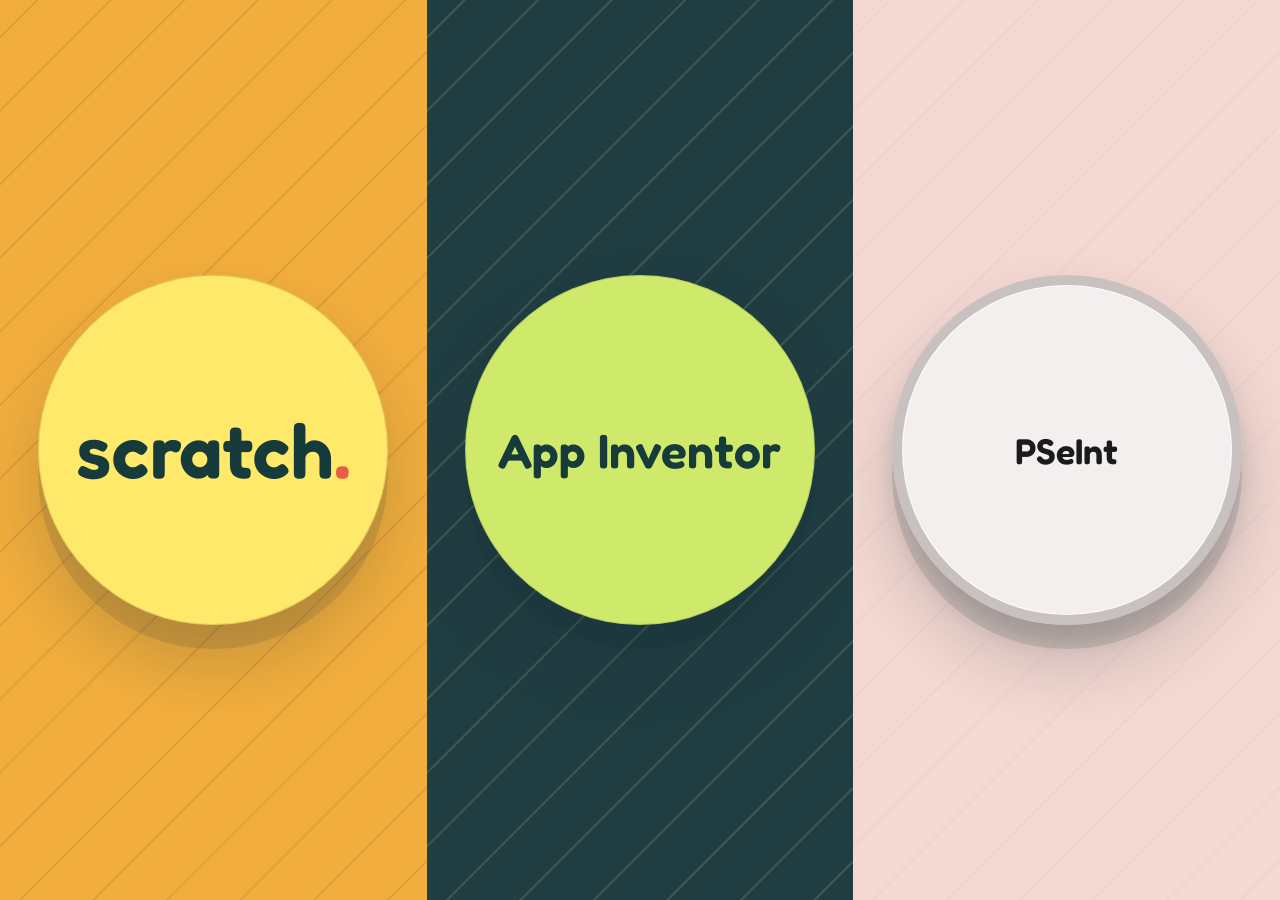
<file: index.html>
<!DOCTYPE html>
<html lang="es">
<head>
  <meta charset="UTF-8" />
  <meta name="viewport" content="width=device-width, initial-scale=1.0" />
  <meta name="theme-color" content="#f2ae3d" />
  <title>La Tribu Gamer | Scratch y App Inventor</title>
  <meta name="description" content="La Tribu Gamer: proyectos creados con Scratch y MIT App Inventor." />
  <link rel="preconnect" href="https://fonts.googleapis.com" />
  <link rel="preconnect" href="https://fonts.gstatic.com" crossorigin />
  <link href="https://fonts.googleapis.com/css2?family=DM+Mono:wght@400;500&family=Fredoka:wght@500;600;700&family=Space+Grotesk:wght@400;500;600;700&display=swap" rel="stylesheet" />
  <link rel="stylesheet" href="juegos.css" />
  <script src="juegos.js" defer></script>
</head>
<body>
  <main id="projectPicker" class="project-picker" aria-label="Elegí un proyecto">
    <button class="project-side scratch-side" type="button" data-project="scratch" aria-label="Abrir los proyectos de Scratch">
      <span class="project-orb" aria-hidden="true"><span class="orb-face scratch-orb"><span class="scratch-wordmark">scratch<span class="scratch-dot">.</span></span></span></span>
    </button>
    <button class="project-side inventor-side" type="button" data-project="inventor" aria-label="Abrir el proyecto de App Inventor">
      <span class="project-orb" aria-hidden="true"><span class="orb-face inventor-orb"><span class="inventor-wordmark">App Inventor</span></span></span>
    </button>
    <button class="project-side pseint-side" type="button" data-project="pseint" aria-label="Abrir los proyectos de PSeInt">
      <span class="project-orb" aria-hidden="true"><span class="orb-face pseint-orb"><span class="pseint-wordmark">PSeInt</span></span></span>
    </button>
    <span class="visually-hidden">Elegí Scratch, App Inventor o PSeInt para ver los proyectos.</span>
  </main>

  <section id="projectDetail" class="detail-view" aria-labelledby="detailTitle" hidden>
    <button id="backButton" class="back-button" type="button"><span aria-hidden="true">←</span> Volver</button>
    <div class="detail-layout">
      <div class="detail-copy">
        <p id="detailEyebrow" class="detail-eyebrow"></p>
        <h1 id="detailTitle"></h1>
        <p id="detailDescription" class="detail-description"></p>
      </div>
      <div id="projectSlots" class="project-slots" aria-label="Proyectos" aria-live="polite" hidden></div>
    </div>
  </section>
</body>
</html>
</file>
<file: juegos.css>
:root {
  color-scheme: light;
  --ink: #172f32;
  --paper: #f5f2e8;
  --yellow: #f2ae3d;
  --mint: #cfe96a;
  --coral: #e85d45;
  --deep: #203d42;
  --mono: "DM Mono", monospace;
  --display: "Space Grotesk", sans-serif;
}

* { box-sizing: border-box; }
html, body { min-height: 100%; margin: 0; }
body { color: var(--ink); font-family: var(--display); }
button, input { font: inherit; }
button { cursor: pointer; }
[hidden] { display: none !important; }
.visually-hidden { position: absolute; width: 1px; height: 1px; padding: 0; margin: -1px; overflow: hidden; clip: rect(0, 0, 0, 0); white-space: nowrap; border: 0; }

.project-picker {
  display: grid;
  grid-template-columns: 1fr 1fr 1fr;
  min-height: 100svh;
  width: 100vw;
  overflow: hidden;
}

.project-side {
  position: relative;
  isolation: isolate;
  display: grid;
  place-items: center;
  min-width: 0;
  width: 100%;
  min-height: 100svh;
  padding: 30px;
  border: 0;
  overflow: hidden;
}

.project-side::before {
  position: absolute;
  z-index: -1;
  inset: 0;
  content: "";
  opacity: .16;
  background-image: repeating-linear-gradient(135deg, transparent 0 25px, currentColor 26px 27px, transparent 28px 52px);
  pointer-events: none;
}

.scratch-side { color: #85451f; background-color: var(--yellow); }
.inventor-side { color: #d6e7c2; background-color: var(--deep); }
.pseint-side { color: #d8b7b3; background-color: #f4d8d2; }
.project-orb {
  position: relative;
  display: grid;
  place-items: center;
  width: min(30vw, 350px);
  min-width: 220px;
  aspect-ratio: 1;
  border-radius: 50%;
  box-shadow: 0 24px 0 rgba(23, 47, 50, .12), 0 38px 70px rgba(23, 47, 50, .2);
  animation: arrive .65s cubic-bezier(.2, .8, .2, 1) both;
}

.orb-face {
  position: absolute;
  inset: 0;
  display: flex;
  align-items: center;
  justify-content: center;
  flex-direction: column;
  border: 1px solid rgba(23, 47, 50, .14);
  border-radius: 50%;
  transition: transform .32s cubic-bezier(.2, .8, .2, 1);
}
.scratch-orb { color: #173a3b; background: #ffe96b; }
.inventor-orb { color: #173a3b; background: var(--mint); }
.pseint-orb { color: #173a3b; background: #f2efee; border: 10px solid rgba(129, 112, 110, 0.36); box-shadow: inset 0 0 0 1px rgba(255,255,255,.9), 0 18px 18px rgba(23,47,50,.12); }
.inventor-orb .inventor-wordmark { animation: arrive .65s .12s cubic-bezier(.2, .8, .2, 1) both; }
.project-side:hover .project-orb .orb-face,
.project-side:focus-visible .project-orb .orb-face {
  transform: translateY(-8px) scale(1.14);
}
.project-side:focus-visible { outline: 4px solid white; outline-offset: -10px; }
.scratch-wordmark { font-family: "Fredoka", "Space Grotesk", sans-serif; font-size: clamp(2.6rem, 6vw, 5rem); font-weight: 600; letter-spacing: 0; line-height: 1; }
.scratch-dot { color: var(--coral); }
.inventor-wordmark { max-width: 82%; color: #173a3b; font-family: "Fredoka", "Space Grotesk", sans-serif; font-size: clamp(1.8rem, 3.8vw, 3rem); font-weight: 600; line-height: 1.05; text-align: center; }
.pseint-wordmark { color: #1b1b1b; font-family: "Fredoka", "Space Grotesk", sans-serif; font-size: clamp(1.6rem, 2.8vw, 2.7rem); font-weight: 600; letter-spacing: 0; }

.detail-view {
  position: fixed;
  z-index: 5;
  inset: 0;
  min-height: 100svh;
  padding: 28px clamp(20px, 5vw, 76px) 42px;
  overflow: auto;
  background-color: var(--paper);
  background-image: radial-gradient(rgba(23, 47, 50, .11) .7px, transparent .7px);
  background-size: 18px 18px;
  animation: reveal .25s ease both;
}

.back-button {
  display: inline-flex;
  align-items: center;
  gap: 10px;
  min-height: 44px;
  padding: 0 15px 0 11px;
  border: 1px solid rgba(23, 47, 50, .2);
  border-radius: 3px;
  color: var(--ink);
  background: rgba(245, 242, 232, .8);
  font-weight: 600;
}
.back-button span { font-size: 1.25rem; }
.back-button:hover { background: white; }
.detail-layout { display: grid; grid-template-columns: minmax(250px, .7fr) minmax(0, 1.3fr); gap: clamp(32px, 6vw, 96px); align-items: center; width: min(1250px, 100%); min-height: calc(100svh - 120px); margin: 12px auto 0; }
.detail-copy { max-width: 470px; }
.detail-eyebrow { margin: 0 0 16px; color: #a44c30; font: 500 .78rem var(--mono); text-transform: uppercase; }
.detail-copy h1 { margin: 0; font-size: clamp(2.8rem, 6vw, 5.3rem); line-height: .96; }
.detail-description { max-width: 390px; margin: 24px 0 38px; color: #435b5b; font-size: 1.08rem; line-height: 1.65; }
.project-slots { display: grid; grid-template-columns: repeat(2, minmax(0, 1fr)); gap: 14px; align-items: start; min-width: 0; width: 100%; }
.project-slot { min-width: 0; }
.project-slot h2 { margin: 0 0 9px; color: var(--ink); font-size: 1rem; }
.project-slot-screen { position: relative; display: grid; place-items: center; aspect-ratio: 1; overflow: hidden; background: #192f33; color: #f5f2e8; }
.project-slot-screen iframe { position: absolute; inset: 0; width: 100%; height: 100%; border: 0; z-index: 1; }
.project-image-label {
  position: absolute;
  top: 10px;
  left: 10px;
  z-index: 2;
  padding: 4px 10px;
  border-radius: 999px;
  background: rgba(245, 242, 232, 0.9);
  color: var(--ink);
  font: 600 0.78rem var(--mono);
  letter-spacing: 0.04em;
  text-transform: none;
}
.project-qr-image {
  display: block;
  width: 100%;
  height: 100%;
  object-fit: contain;
  background: #f5f2e8;
  padding: clamp(12px, 3vw, 26px);
}
.project-slot--pseint .project-qr-image { background: #f2f2f2; }
.project-slot-placeholder { max-width: 230px; padding: 16px; color: #cbd9ce; font: 400 .8rem var(--mono); line-height: 1.6; text-align: center; }
.project-open-link {
  position: relative;
  z-index: 2;
  display: inline-flex;
  align-items: center;
  justify-content: center;
  min-height: 52px;
  padding: 0 28px;
  background: #f1d969;
  color: #1b1b1b;
  font-weight: 700;
  text-decoration: none;
  border-radius: 999px;
  box-shadow: 0 10px 18px rgba(23, 47, 50, 0.18);
  font-size: clamp(1.2rem, 2vw, 2rem);
}
.project-open-link:hover { background: #f7e38f; }

@keyframes arrive { from { opacity: 0; transform: translateY(14px) scale(.96); } to { opacity: 1; transform: translateY(0) scale(1); } }
@keyframes reveal { from { opacity: 0; } to { opacity: 1; } }

@media (max-width: 700px) {
  .project-picker { grid-template-columns: 1fr; grid-template-rows: repeat(3, 1fr); min-height: 100svh; }
  .project-side { min-height: 33.33svh; padding: 18px; }
  .project-orb { width: min(46vw, 230px); min-width: 170px; box-shadow: 0 14px 0 rgba(23, 47, 50, .12), 0 25px 48px rgba(23, 47, 50, .2); }
  .project-side:hover .project-orb .orb-face, .project-side:focus-visible .project-orb .orb-face { transform: translateY(-6px) scale(1.12); }
  .detail-view { padding: 18px 16px 28px; }
  .detail-layout { grid-template-columns: 1fr; gap: 22px; min-height: auto; margin-top: 24px; }
  .detail-copy h1 { font-size: clamp(2.7rem, 12vw, 4rem); }
  .detail-description { margin: 15px 0 22px; font-size: 1rem; }
  .project-slots { grid-template-columns: 1fr; gap: 22px; }
}

@media (max-width: 380px) {
  .project-slots { width: 100%; }
}

@media (prefers-reduced-motion: reduce) {
  *, *::before, *::after { scroll-behavior: auto !important; animation-duration: .01ms !important; animation-iteration-count: 1 !important; transition-duration: .01ms !important; }
}
</file>
